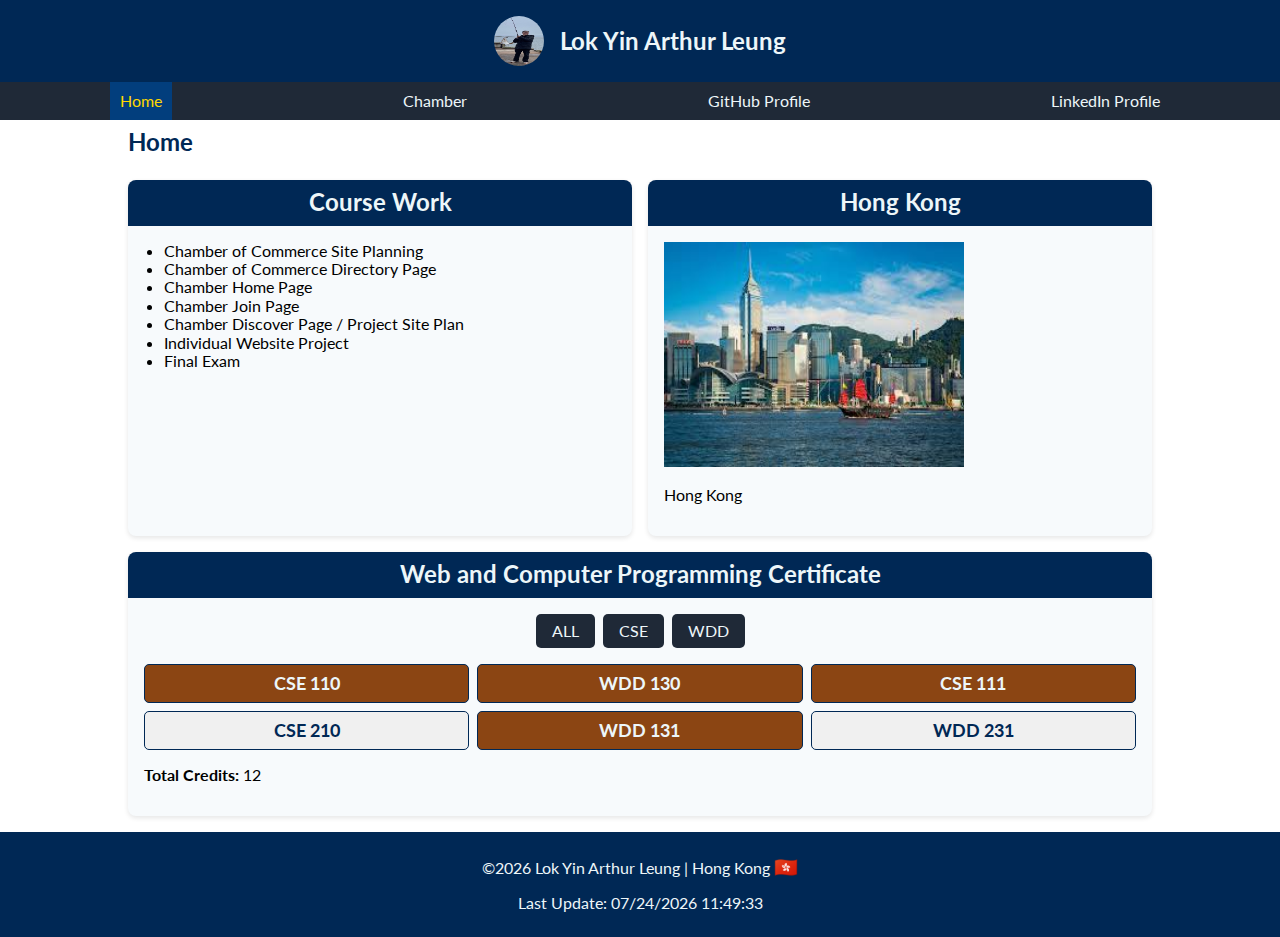
<file: index.html>
<!DOCTYPE html>
<html lang="en">
<head>
    <meta charset="UTF-8">
    <meta name="viewport" content="width=device-width, initial-scale=1.0">
    <meta name="description" content="Home page">
    <meta name="author" content="Lok Yin Arthur Leung">
    <link rel="icon" href="images/bear-face.png">
    <!-- Essential META Tags -->
    <meta property="og:title" content="Home | Lok Yin Arthur Leung">
    <meta property="og:type" content="website" />
    <meta property="og:image" content="images/hongkong-card.jpg">
    <meta property="og:url" content="https://lalathehung.github.io/wdd231/index.html">
    <meta name="twitter:card" content="summary_large_image">

    <title>Home | Lok Yin Arthur Leung</title>
    <link rel="preconnect" href="https://fonts.googleapis.com">
    <link rel="preconnect" href="https://fonts.gstatic.com" crossorigin>
    <link href="https://fonts.googleapis.com/css2?family=Barlow&family=Lato&display=swap" rel="stylesheet">
    <link rel="stylesheet" href="styles/normalize.css">
    <link rel="stylesheet" href="styles/small.css">
    <link rel="stylesheet" href="styles/large.css">
    <script src="scripts/main.js" defer></script>
    <script src="scripts/courses.js" defer></script>
</head>
<body>
    <header>
        <div class="contenedor">
            <img class="avatar" src="images/profile.jpg" alt="Lok Yin Arthur Leung photo">
            <h1>Lok Yin Arthur Leung</h1>
        </div>
        <button id="menu" title="Menu"></button>
    </header>
    <nav>
        <ul>
            <li><a class="active" href="/index.html">Home</a></li>
            <li><a href="chamber/index.html" target="_blank">Chamber</a></li>
            <li><a href="https://github.com/lalathehung" target="_blank">GitHub Profile</a></li>
            <li><a href="https://www.linkedin.com" target="_blank">LinkedIn Profile</a></li>
        </ul>
    </nav>
    <h2 class="page-title">Home</h2>
    <main>
        <section class="courseWork-box">
            <h2>Course Work</h2>
            <ul>
                <li>Chamber of Commerce Site Planning</li>
                <li>Chamber of Commerce Directory Page</li>
                <li>Chamber Home Page</li>
                <li>Chamber Join Page</li>
                <li>Chamber Discover Page / Project Site Plan</li>
                <li>Individual Website Project</li>
                <li>Final Exam</li>
            </ul>
        </section>
        <section class="country-box">
            <h2>Hong Kong</h2>
            <picture>
                <source media="(min-width: 768px)" srcset="images/hongkong_small.jpg">
                <source media="(min-width: 1024px)" srcset="images/hongkong_medium.jpg">
                <img src="images/hongkong_small.jpg" alt="Hong Kong" width="300" height="225">
            </picture>
            <p>Hong Kong</p>
        </section>
        <section class="certificate-box">
            <h2>Web and Computer Programming Certificate</h2>
            <div class="boxButton">
                <button class="courseButton" value="all" title="Filter button">ALL</button>
                <button class="courseButton" value="cse" title="Filter button">CSE</button>
                <button class="courseButton" value="wdd" title="Filter button">WDD</button>
            </div>
            <div class="boxcertificate01 boxCourse"></div>
            <dialog id="courses-details"></dialog>
            <p id="totalCreditsCert01">Total Credits for Certificate 1: 0</p>
        </section>
    </main>
    <footer>
        <p>©<span id="currentyear">2025</span> Lok Yin Arthur Leung | Hong Kong <span class="flag">🇭🇰</span></p>
        <p id="lastModified">Last Update: 01/01/1970 12:00:00</p>
    </footer>
</body>
</html>
</file>
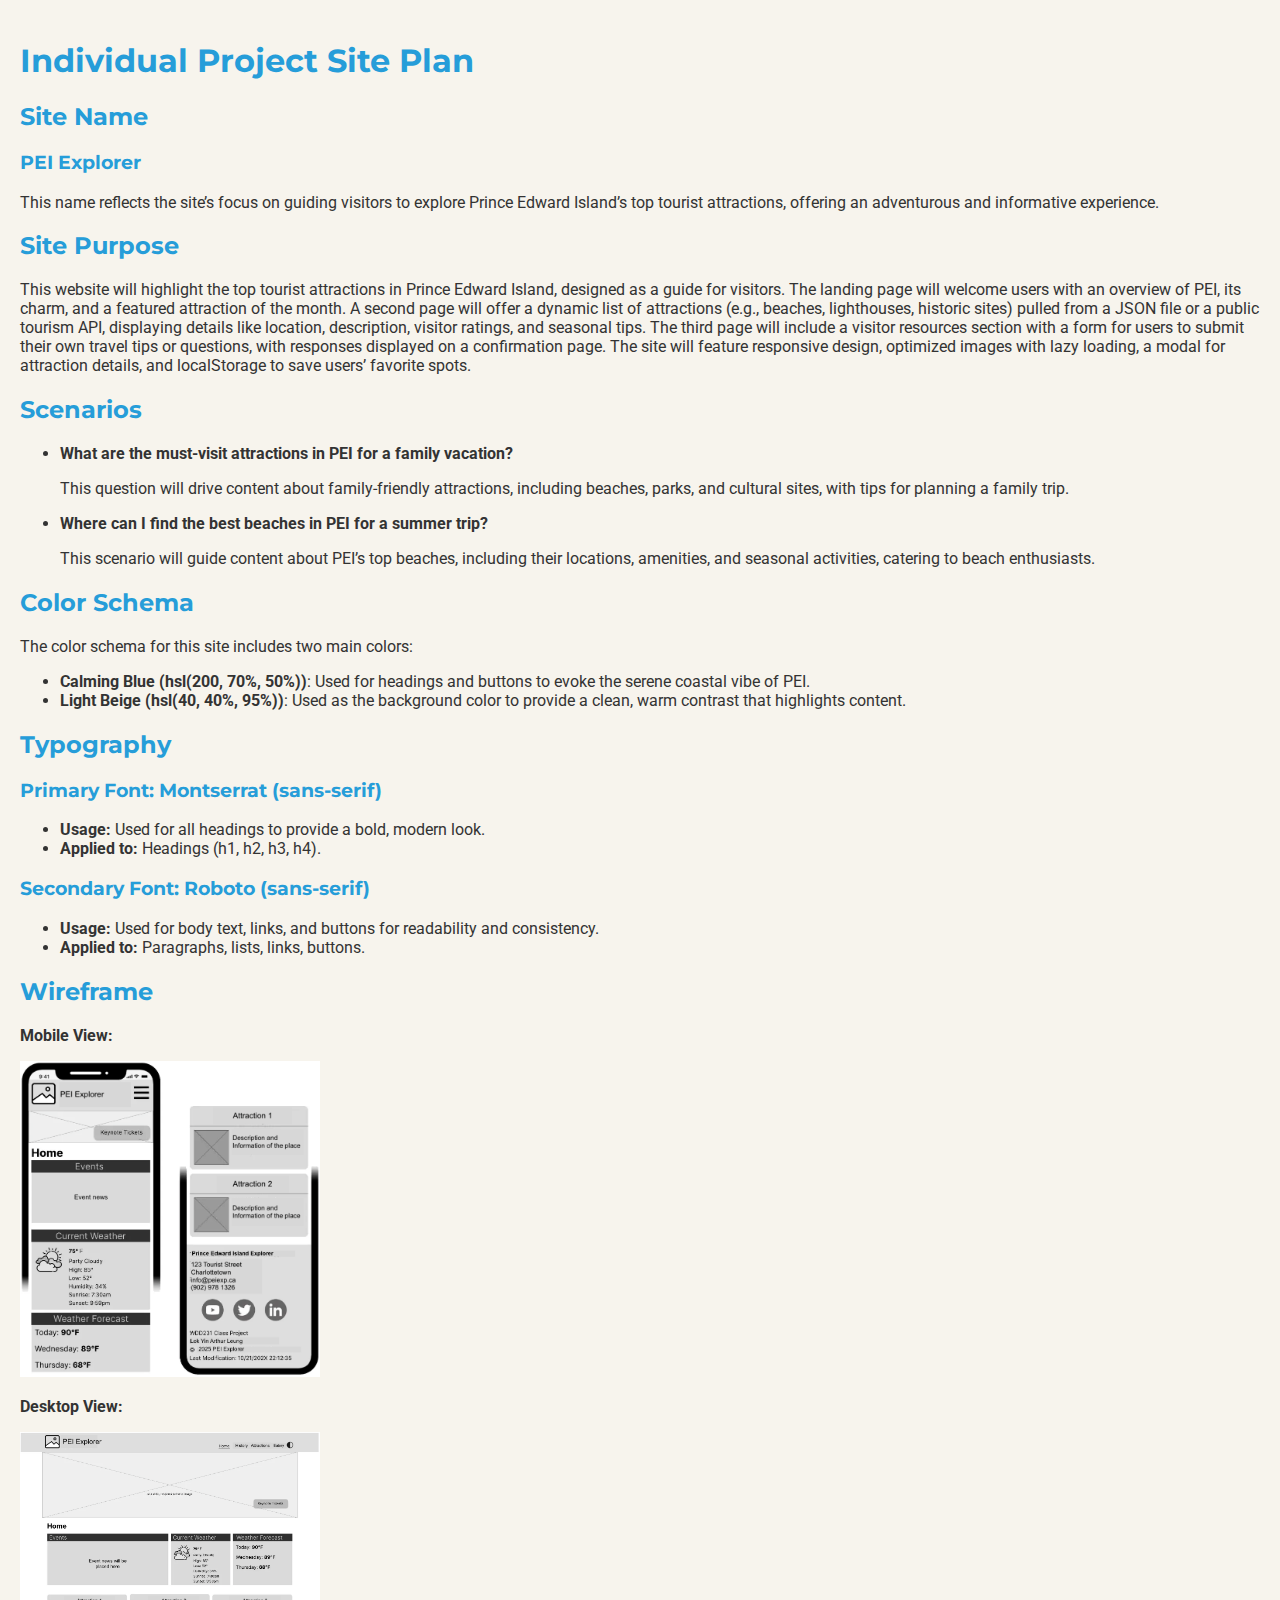
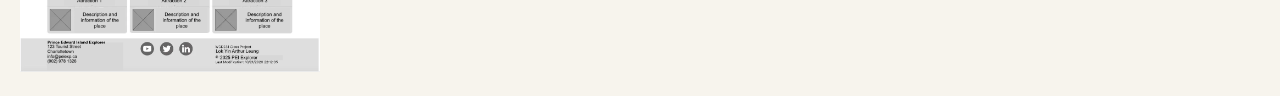
<file: project/site-plan.html>
<!DOCTYPE html>
<html lang="en">
<head>
    <meta charset="UTF-8">
    <meta name="viewport" content="width=device-width, initial-scale=1.0">
    <link rel="preconnect" href="https://fonts.googleapis.com">
    <link rel="preconnect" href="https://fonts.gstatic.com" crossorigin>
    <link href="https://fonts.googleapis.com/css2?family=Roboto:wght@400;700&family=Montserrat:wght@700&display=swap" rel="stylesheet">
    <title>PEI Explorer Site Plan</title>
    <style>
        :root {
            --calming-blue: hsl(200, 70%, 50%);
            --light-beige: hsl(40, 40%, 95%);
            --text-color: #333;
        }

        body {
            font-family: 'Roboto', sans-serif;
            font-weight: 400;
            background-color: var(--light-beige);
            color: var(--text-color);
            margin: 0;
            padding: 20px;
        }

        h1, h2, h3, h4, h5, h6 {
            font-family: 'Montserrat', sans-serif;
            font-weight: 700;
            color: var(--calming-blue);
        }

        p, li, a, button {
            font-family: 'Roboto', sans-serif;
            color: var(--text-color);
        }

        button {
            background-color: var(--calming-blue);
            color: var(--light-beige);
            border: none;
            padding: 10px 20px;
            cursor: pointer;
        }

        button:hover {
            background-color: var(--light-beige);
            color: var(--calming-blue);
            border: 1px solid var(--calming-blue);
        }

        img {
            width: 50%;
            max-width: 300px;
        }
    </style>
</head>
<body>
    <header>
        <h1>Individual Project Site Plan</h1>
    </header>
    <section>
        <h2>Site Name</h2>
        <h3>PEI Explorer</h3>
        <p>This name reflects the site’s focus on guiding visitors to explore Prince Edward Island’s top tourist attractions, offering an adventurous and informative experience.</p>
    </section>
    <section>
        <h2>Site Purpose</h2>
        <p>This website will highlight the top tourist attractions in Prince Edward Island, designed as a guide for visitors. The landing page will welcome users with an overview of PEI, its charm, and a featured attraction of the month. A second page will offer a dynamic list of attractions (e.g., beaches, lighthouses, historic sites) pulled from a JSON file or a public tourism API, displaying details like location, description, visitor ratings, and seasonal tips. The third page will include a visitor resources section with a form for users to submit their own travel tips or questions, with responses displayed on a confirmation page. The site will feature responsive design, optimized images with lazy loading, a modal for attraction details, and localStorage to save users’ favorite spots.</p>
    </section>
    <section>
        <h2>Scenarios</h2>
        <ul>
            <li>
                <strong>What are the must-visit attractions in PEI for a family vacation?</strong>
                <p>This question will drive content about family-friendly attractions, including beaches, parks, and cultural sites, with tips for planning a family trip.</p>
            </li>
            <li>
                <strong>Where can I find the best beaches in PEI for a summer trip?</strong>
                <p>This scenario will guide content about PEI’s top beaches, including their locations, amenities, and seasonal activities, catering to beach enthusiasts.</p>
            </li>
        </ul>
    </section>
    <section>
        <h2>Color Schema</h2>
        <p>The color schema for this site includes two main colors:</p>
        <ul>
            <li>
                <strong>Calming Blue (hsl(200, 70%, 50%))</strong>: Used for headings and buttons to evoke the serene coastal vibe of PEI.
            </li>
            <li>
                <strong>Light Beige (hsl(40, 40%, 95%))</strong>: Used as the background color to provide a clean, warm contrast that highlights content.
            </li>
        </ul>
    </section>
    <section>
        <h2>Typography</h2>
        <h3>Primary Font: Montserrat (sans-serif)</h3>
        <ul>
            <li><strong>Usage:</strong> Used for all headings to provide a bold, modern look.</li>
            <li><strong>Applied to:</strong> Headings (h1, h2, h3, h4).</li>
        </ul>
        <h3>Secondary Font: Roboto (sans-serif)</h3>
        <ul>
            <li><strong>Usage:</strong> Used for body text, links, and buttons for readability and consistency.</li>
            <li><strong>Applied to:</strong> Paragraphs, lists, links, buttons.</li>
        </ul>
    </section>
    <section>
        <h2>Wireframe</h2>
        <p><strong>Mobile View:</strong></p>
        <img src="images/mobile-wireframe.png" alt="Mobile wireframe of home page">
        <p><strong>Desktop View:</strong></p>
        <img src="images/desktop-wireframe.png" alt="Desktop wireframe of home page">
    </section>
</body>
</html>
</file>
<file: styles/small.css>
:root {
    --true-blue: #0466c8ff;
    --sapphire: #0353a4ff;
    --yale-blue: #023e7dff;
    --oxford-blue: #002855ff;
    --alice-blue: #edf6f9ff;
    --cool-gray: #1f2937ff; 
    --slate-gray: #1f2937ff; 
    --brown: #8b4513ff; 
    --section-background: #f7fafcff; 
    --headline-color-on-white: var(--oxford-blue);
    --headline-color-on-color: var(--alice-blue);
    --nav-link-color: var(--oxford-blue);
    --nav-background-color: var(--cool-gray);
    --nav-hover-link-color: var(--alice-blue);
    --nav-hover-background-color: var(--sapphire);
    --font-size-small: 16px;
    --font-size-base: 18px;
    --font-size-large: 24px;
}

body {
    font-family: 'Lato', sans-serif;
    margin: 0;
    padding: 0;
    display: flex;
    flex-direction: column;
    min-height: 100vh;
}

header, footer {
    background-color: var(--oxford-blue);
    color: var(--alice-blue);
    text-align: center;
    padding: 1rem;
}

header .contenedor {
    display: flex;
    flex-direction: row; /* Horizontal layout: avatar on left, name on right */
    align-items: center;
    justify-content: center;
    gap: 1rem;
}

header h1 {
    margin: 0;
    font-size: var(--font-size-large);
}

.avatar {
    width: 50px;
    height: 50px;
    border-radius: 50%;
}

nav ul {
    list-style: none;
    padding: 0;
    margin: 0;
    display: flex;
    justify-content: space-around;
    background-color: var(--nav-background-color);
}

nav a {
    color: var(--alice-blue);
    text-decoration: none;
    padding: 10px;
    display: block; /* Ensure the entire link area is clickable */
}

nav a:hover, nav a.active {
    background-color: var(--yale-blue); /* Darker blue for active link */
    color: #ffd700; /* Yellow for active link text */
}

#menu {
    display: block;
    font-size: 24px;
    padding: 10px;
    background-color: var(--sapphire);
    color: var(--alice-blue);
    border: none;
    cursor: pointer;
}

#menu::before {
    content: '≡';
}

#menu.open::before {
    content: 'X';
}

.page-title {
    text-align: left;
    margin: 0.5rem 10%; /* Adjusted margin to match the example */
    font-size: var(--font-size-large);
    color: var(--oxford-blue);
}

main {
    padding: 1rem;
    display: flex;
    flex-direction: column;
    gap: 1rem;
    width: 80%; /* Center the content */
    max-width: 1200px; /* Match the example's max-width */
    margin: 0 auto; /* Center horizontally */
}

section {
    background-color: var(--section-background); /* Light blue-gray background */
    padding: 1rem;
    border-radius: 8px;
    box-shadow: 0 2px 5px rgba(0,0,0,0.1);
}

section h2 {
    background-color: var(--oxford-blue); /* Dark blue background for section titles */
    color: var(--alice-blue); /* White text */
    text-align: center !important; /* Center the section titles */
    padding: 0.5rem;
    margin: -1rem -1rem 1rem -1rem; /* Extend background to edges of section */
    border-top-left-radius: 8px;
    border-top-right-radius: 8px;
    border-bottom: 2px solid var(--oxford-blue);
    font-size: var(--font-size-large);
}

h1 {
    font-size: var(--font-size-large);
    margin-bottom: 0.5rem;
}

.courseWork-box ul {
    margin: 0;
    padding-left: 20px;
}

.boxButton {
    display: flex;
    justify-content: center !important; /* Center the buttons */
    align-items: center; /* Vertically center the buttons */
    gap: 0.5rem;
    margin-bottom: 1rem;
    width: 100%; /* Ensure the container spans the full width */
    text-align: center; /* Fallback for centering */
}

.courseButton {
    padding: 0.5rem 1rem;
    border: none;
    border-radius: 5px;
    background-color: var(--slate-gray);
    color: var(--alice-blue);
    cursor: pointer;
    transition: background-color 0.3s;
}

.courseButton:hover {
    background-color: var(--nav-hover-background-color);
}

.boxcertificate01 {
    display: grid;
    grid-template-columns: 1fr; /* Default: single column */
    gap: 0.5rem;
}

.course {
    padding: 0.5rem;
    border: 1px solid var(--oxford-blue);
    border-radius: 5px;
    text-align: center;
}

.course h3 {
    margin: 0;
    font-size: var(--font-size-base);
}

.courseComplete {
    background-color: var(--brown); /* Brown for completed courses */
    color: var(--alice-blue);
}

.courseNoComplete {
    background-color: #f0f0f0; /* Light gray for incomplete courses */
    color: var(--oxford-blue);
}

footer p {
    margin: 0;
    padding: 0.5rem;
    font-size: var(--font-size-small);
}

.flag {
    font-size: 1.2rem;
}

@media (max-width: 768px) {
    nav ul {
        flex-direction: column;
        display: none;
    }
    
    nav ul.open {
        display: flex;
    }

    nav li {
        border-bottom: 1px solid var(--slate-gray);
    }

    main {
        grid-template-columns: 1fr; /* Stack sections vertically on mobile */
        width: 90%; /* Slightly wider on mobile */
    }

    header .contenedor {
        flex-direction: column; /* Stack avatar and name on mobile */
    }

    .page-title {
        margin: 0.5rem 5%; /* Adjusted for mobile */
    }

    .boxcertificate01 {
        grid-template-columns: 1fr; /* Single column on mobile */
    }
}

@media (min-width: 768px) {
    nav ul {
        display: flex;
    }
    
    #menu {
        display: none;
    }

    main {
        display: grid;
        grid-template-columns: 1fr 1fr; /* Two equal columns for Course Work and Hong Kong */
        gap: 1rem;
    }

    .certificate-box {
        grid-column: 1 / -1; /* Certificate section spans full width */
    }

    section.certificate-box .boxcertificate01 {
        display: grid !important; /* Ensure grid is applied */
        grid-template-columns: repeat(3, 1fr) !important; /* Three columns for course list on desktop */
        gap: 0.5rem;
    }

    section {
        min-height: 250px; /* Ensure consistent height for Course Work and Hong Kong */
        box-sizing: border-box;
    }
}
</file>
<file: styles/large.css>
/* Larger Views ******************************/
@media (min-width: 1024px) {
    main {
        width: 80%;
        max-width: 1200px;
        margin: 0 auto; /* Center the content */
    }  
}
</file>
